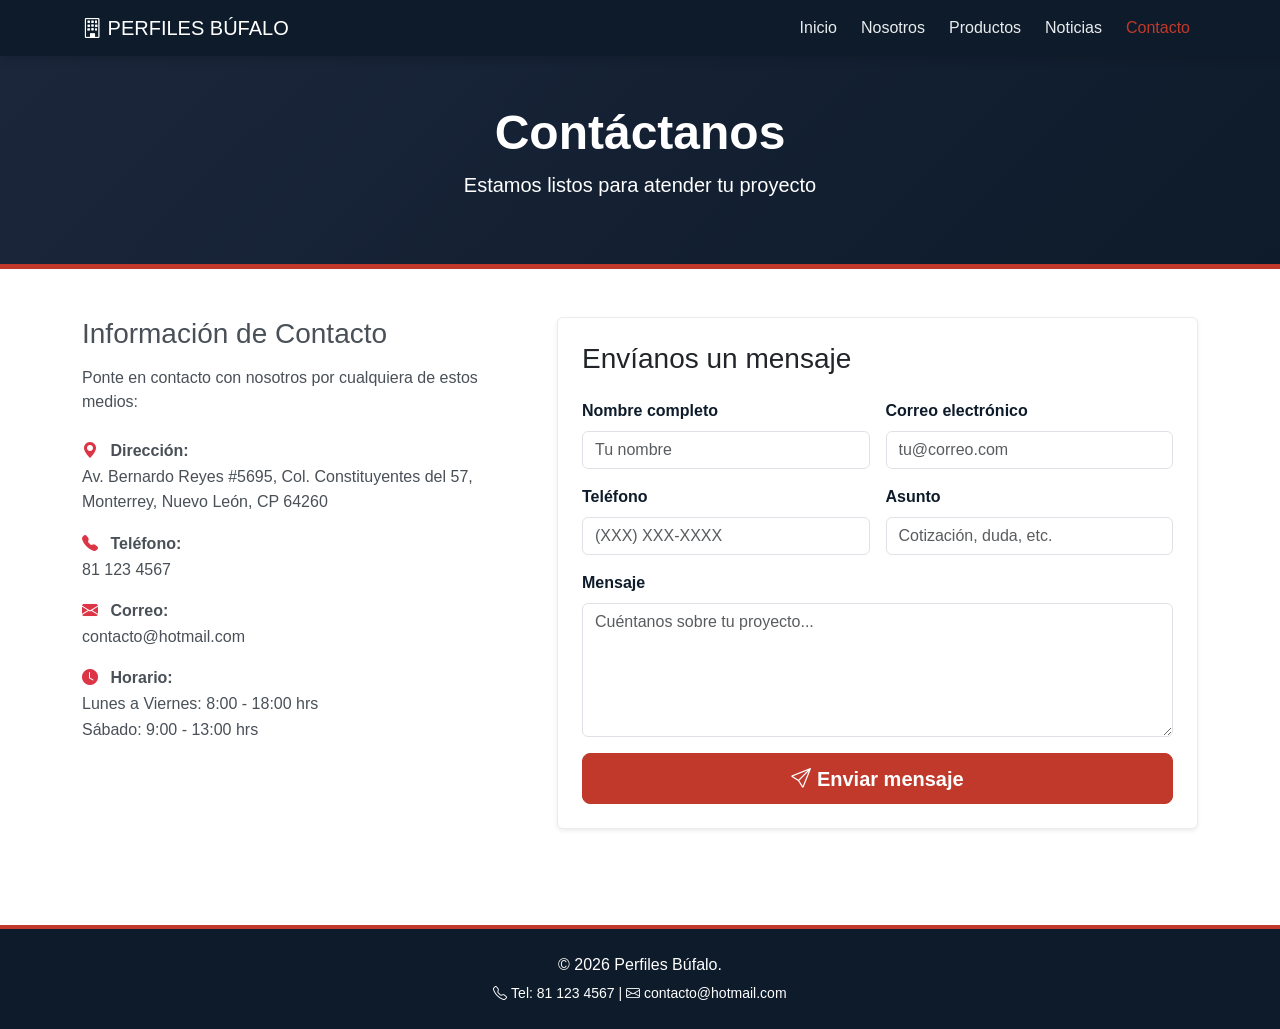
<file: contacto.html>
<!DOCTYPE html>
<html lang="es">
<head>
    <meta charset="UTF-8">
    <meta name="viewport" content="width=device-width, initial-scale=1.0">
    <title>Contacto | Perfiles Búfalo</title>
    <link href="https://cdn.jsdelivr.net/npm/bootstrap@5.3.3/dist/css/bootstrap.min.css" rel="stylesheet">
    <link rel="stylesheet" href="https://cdn.jsdelivr.net/npm/bootstrap-icons@1.11.3/font/bootstrap-icons.css">
    <link rel="stylesheet" href="estilos.css">
</head>
<body>
    <nav class="navbar navbar-expand-lg navbar-dark sticky-top">
        <div class="container">
            <a class="navbar-brand" href="index.html"><i class="bi bi-building"></i> PERFILES BÚFALO</a>
            <button class="navbar-toggler" type="button" data-bs-toggle="collapse" data-bs-target="#menuPrincipal">
                <span class="navbar-toggler-icon"></span>
            </button>
            <div class="collapse navbar-collapse" id="menuPrincipal">
                <ul class="navbar-nav ms-auto">
                    <li class="nav-item"><a class="nav-link" href="index.html">Inicio</a></li>
                    <li class="nav-item"><a class="nav-link" href="nosotros.html">Nosotros</a></li>
                    <li class="nav-item"><a class="nav-link" href="productos.html">Productos</a></li>
                    <li class="nav-item"><a class="nav-link" href="noticias.html">Noticias</a></li>
                    <li class="nav-item"><a class="nav-link active" href="contacto.html">Contacto</a></li>
                </ul>
            </div>
        </div>
    </nav>
    <header class="page-header text-white text-center py-5">
        <div class="container">
            <h1 class="display-5 fw-bold">Contáctanos</h1>
            <p class="lead">Estamos listos para atender tu proyecto</p>
        </div>
    </header>
    <section class="py-5">
        <div class="container">
            <div class="row g-4">
                <div class="col-lg-5">
                    <h3>Información de Contacto</h3>
                    <p class="mt-3">Ponte en contacto con nosotros por cualquiera de estos medios:</p>

                    <ul class="list-unstyled mt-4">
                        <li class="mb-3">
                            <i class="bi bi-geo-alt-fill text-danger me-2"></i>
                            <strong>Dirección:</strong><br>
                            Av. Bernardo Reyes #5695, Col. Constituyentes del 57,<br>Monterrey, Nuevo León, CP 64260
                        </li>
                        <li class="mb-3">
                            <i class="bi bi-telephone-fill text-danger me-2"></i>
                            <strong>Teléfono:</strong><br>
                            81 123 4567
                        </li>
                        <li class="mb-3">
                            <i class="bi bi-envelope-fill text-danger me-2"></i>
                            <strong>Correo:</strong><br>
                            contacto@hotmail.com
                        </li>
                        <li class="mb-3">
                            <i class="bi bi-clock-fill text-danger me-2"></i>
                            <strong>Horario:</strong><br>
                            Lunes a Viernes: 8:00 - 18:00 hrs<br>
                            Sábado: 9:00 - 13:00 hrs
                        </li>
                    </ul>
                </div>

                <div class="col-lg-7">
                    <div class="card shadow-sm p-4">
                        <h3 class="mb-4">Envíanos un mensaje</h3>
                        <form>
                            <div class="row g-3">
                                <div class="col-md-6">
                                    <label class="form-label">Nombre completo</label>
                                    <input type="text" class="form-control" placeholder="Tu nombre" required>
                                </div>
                                <div class="col-md-6">
                                    <label class="form-label">Correo electrónico</label>
                                    <input type="email" class="form-control" placeholder="tu@correo.com" required>
                                </div>
                                <div class="col-md-6">
                                    <label class="form-label">Teléfono</label>
                                    <input type="tel" class="form-control" placeholder="(XXX) XXX-XXXX">
                                </div>
                                <div class="col-md-6">
                                    <label class="form-label">Asunto</label>
                                    <input type="text" class="form-control" placeholder="Cotización, duda, etc.">
                                </div>
                                <div class="col-12">
                                    <label class="form-label">Mensaje</label>
                                    <textarea class="form-control" rows="5" placeholder="Cuéntanos sobre tu proyecto..." required></textarea>
                                </div>
                                <div class="col-12">
                                    <button type="submit" class="btn btn-danger btn-lg w-100">
                                        <i class="bi bi-send"></i> Enviar mensaje
                                    </button>
                                </div>
                            </div>
                        </form>
                    </div>
                </div>

            </div>
        </div>
    </section>

    <footer class="text-white text-center py-4 mt-5">
        <div class="container">
            <p class="mb-1">&copy; 2026 Perfiles Búfalo.</p>
            <small>
                <i class="bi bi-telephone"></i> Tel: 81 123 4567 |
                <i class="bi bi-envelope"></i> contacto@hotmail.com
            </small>
        </div>
    </footer>

    <script src="https://cdn.jsdelivr.net/npm/bootstrap@5.3.3/dist/js/bootstrap.bundle.min.js"></script>
</body>
</html>
</file>
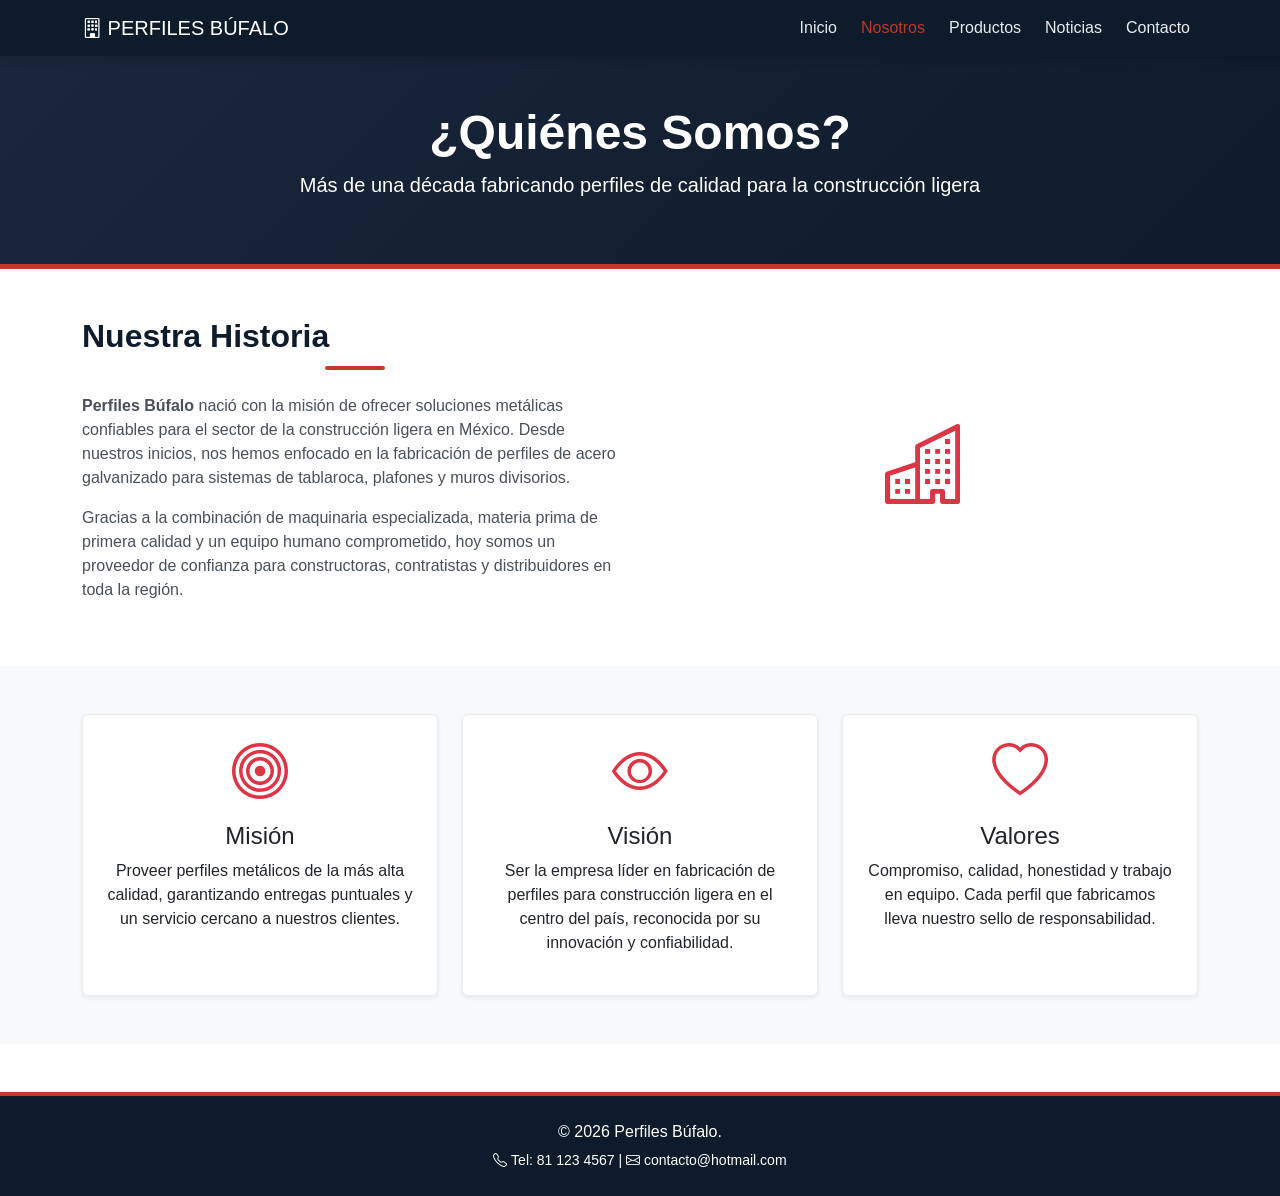
<file: nosotros.html>
<!DOCTYPE html>
<html lang="es">
<head>
    <meta charset="UTF-8">
    <meta name="viewport" content="width=device-width, initial-scale=1.0">
    <title>Nosotros | Perfiles Búfalo</title>
    <link href="https://cdn.jsdelivr.net/npm/bootstrap@5.3.3/dist/css/bootstrap.min.css" rel="stylesheet">
    <link rel="stylesheet" href="https://cdn.jsdelivr.net/npm/bootstrap-icons@1.11.3/font/bootstrap-icons.css">
    <link rel="stylesheet" href="estilos.css">
</head>
<body>

    <nav class="navbar navbar-expand-lg navbar-dark sticky-top">
        <div class="container">
            <a class="navbar-brand" href="index.html"><i class="bi bi-building"></i> PERFILES BÚFALO</a>
            <button class="navbar-toggler" type="button" data-bs-toggle="collapse" data-bs-target="#menuPrincipal">
                <span class="navbar-toggler-icon"></span>
            </button>
            <div class="collapse navbar-collapse" id="menuPrincipal">
                <ul class="navbar-nav ms-auto">
                    <li class="nav-item"><a class="nav-link" href="index.html">Inicio</a></li>
                    <li class="nav-item"><a class="nav-link active" href="nosotros.html">Nosotros</a></li>
                    <li class="nav-item"><a class="nav-link" href="productos.html">Productos</a></li>
                    <li class="nav-item"><a class="nav-link" href="noticias.html">Noticias</a></li>
                    <li class="nav-item"><a class="nav-link" href="contacto.html">Contacto</a></li>
                </ul>
            </div>
        </div>
    </nav>

    <header class="page-header text-white text-center py-5">
        <div class="container">
            <h1 class="display-5 fw-bold">¿Quiénes Somos?</h1>
            <p class="lead">Más de una década fabricando perfiles de calidad para la construcción ligera</p>
        </div>
    </header>

    <section class="py-5">
        <div class="container">
            <div class="row align-items-center">
                <div class="col-lg-6">
                    <h2 class="text-start">Nuestra Historia</h2>
                    <p class="mt-4">
                        <strong>Perfiles Búfalo</strong> nació con la misión de ofrecer soluciones metálicas
                        confiables para el sector de la construcción ligera en México. Desde nuestros inicios,
                        nos hemos enfocado en la fabricación de perfiles de acero galvanizado para sistemas
                        de tablaroca, plafones y muros divisorios.
                    </p>
                    <p>
                        Gracias a la combinación de maquinaria especializada, materia prima de primera calidad
                        y un equipo humano comprometido, hoy somos un proveedor de confianza para constructoras,
                        contratistas y distribuidores en toda la región.
                    </p>
                </div>
                <div class="col-lg-6 text-center">
                    <i class="bi bi-buildings display-1 text-danger"></i>
                </div>
            </div>
        </div>
    </section>
    <section class="py-5 bg-light">
        <div class="container">
            <div class="row g-4">
                <div class="col-md-4">
                    <div class="card h-100 shadow-sm text-center p-4">
                        <i class="bi bi-bullseye display-4 text-danger"></i>
                        <h4 class="mt-3">Misión</h4>
                        <p>Proveer perfiles metálicos de la más alta calidad, garantizando entregas puntuales y un servicio cercano a nuestros clientes.</p>
                    </div>
                </div>
                <div class="col-md-4">
                    <div class="card h-100 shadow-sm text-center p-4">
                        <i class="bi bi-eye display-4 text-danger"></i>
                        <h4 class="mt-3">Visión</h4>
                        <p>Ser la empresa líder en fabricación de perfiles para construcción ligera en el centro del país, reconocida por su innovación y confiabilidad.</p>
                    </div>
                </div>
                <div class="col-md-4">
                    <div class="card h-100 shadow-sm text-center p-4">
                        <i class="bi bi-heart display-4 text-danger"></i>
                        <h4 class="mt-3">Valores</h4>
                        <p>Compromiso, calidad, honestidad y trabajo en equipo. Cada perfil que fabricamos lleva nuestro sello de responsabilidad.</p>
                    </div>
                </div>
            </div>
        </div>
    </section>

    <footer class="text-white text-center py-4 mt-5">
        <div class="container">
            <p class="mb-1">&copy; 2026 Perfiles Búfalo.</p>
            <small>
                <i class="bi bi-telephone"></i> Tel: 81 123 4567 |
                <i class="bi bi-envelope"></i> contacto@hotmail.com
            </small>
        </div>
    </footer>

    <script src="https://cdn.jsdelivr.net/npm/bootstrap@5.3.3/dist/js/bootstrap.bundle.min.js"></script>
</body>
</html>
</file>
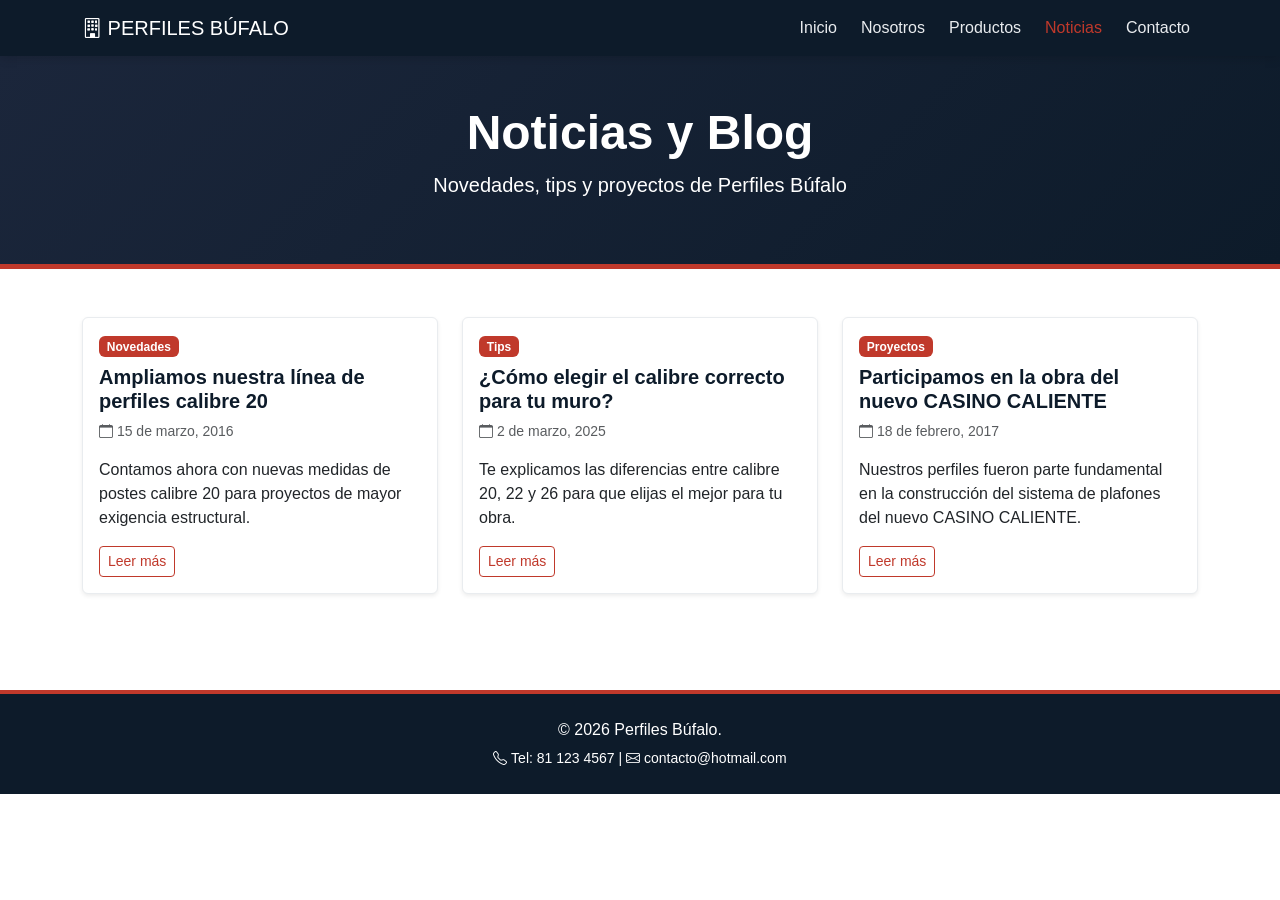
<file: noticias.html>
<!DOCTYPE html>
<html lang="es">
<head>
    <meta charset="UTF-8">
    <meta name="viewport" content="width=device-width, initial-scale=1.0">
    <title>Noticias | Perfiles Búfalo</title>
    <link href="https://cdn.jsdelivr.net/npm/bootstrap@5.3.3/dist/css/bootstrap.min.css" rel="stylesheet">
    <link rel="stylesheet" href="https://cdn.jsdelivr.net/npm/bootstrap-icons@1.11.3/font/bootstrap-icons.css">
    <link rel="stylesheet" href="estilos.css">
</head>
<body>


    <nav class="navbar navbar-expand-lg navbar-dark sticky-top">
        <div class="container">
            <a class="navbar-brand" href="index.html"><i class="bi bi-building"></i> PERFILES BÚFALO</a>
            <button class="navbar-toggler" type="button" data-bs-toggle="collapse" data-bs-target="#menuPrincipal">
                <span class="navbar-toggler-icon"></span>
            </button>
            <div class="collapse navbar-collapse" id="menuPrincipal">
                <ul class="navbar-nav ms-auto">
                    <li class="nav-item"><a class="nav-link" href="index.html">Inicio</a></li>
                    <li class="nav-item"><a class="nav-link" href="nosotros.html">Nosotros</a></li>
                    <li class="nav-item"><a class="nav-link" href="productos.html">Productos</a></li>
                    <li class="nav-item"><a class="nav-link active" href="noticias.html">Noticias</a></li>
                    <li class="nav-item"><a class="nav-link" href="contacto.html">Contacto</a></li>
                </ul>
            </div>
        </div>
    </nav>

    <header class="page-header text-white text-center py-5">
        <div class="container">
            <h1 class="display-5 fw-bold">Noticias y Blog</h1>
            <p class="lead">Novedades, tips y proyectos de Perfiles Búfalo</p>
        </div>
    </header>

    <section class="py-5">
        <div class="container">
            <div class="row g-4">

                <div class="col-md-4">
                    <div class="card h-100 shadow-sm">
                        <div class="card-body">
                            <span class="badge bg-danger mb-2">Novedades</span>
                            <h5 class="card-title">Ampliamos nuestra línea de perfiles calibre 20</h5>
                            <p class="text-muted small"><i class="bi bi-calendar"></i> 15 de marzo, 2016</p>
                            <p class="card-text">Contamos ahora con nuevas medidas de postes calibre 20 para proyectos de mayor exigencia estructural.</p>
                            <a href="#" class="btn btn-sm btn-outline-danger">Leer más</a>
                        </div>
                    </div>
                </div>

                <div class="col-md-4">
                    <div class="card h-100 shadow-sm">
                        <div class="card-body">
                            <span class="badge bg-danger mb-2">Tips</span>
                            <h5 class="card-title">¿Cómo elegir el calibre correcto para tu muro?</h5>
                            <p class="text-muted small"><i class="bi bi-calendar"></i> 2 de marzo, 2025</p>
                            <p class="card-text">Te explicamos las diferencias entre calibre 20, 22 y 26 para que elijas el mejor para tu obra.</p>
                            <a href="#" class="btn btn-sm btn-outline-danger">Leer más</a>
                        </div>
                    </div>
                </div>

                <div class="col-md-4">
                    <div class="card h-100 shadow-sm">
                        <div class="card-body">
                            <span class="badge bg-danger mb-2">Proyectos</span>
                            <h5 class="card-title">Participamos en la obra del nuevo CASINO CALIENTE</h5>
                            <p class="text-muted small"><i class="bi bi-calendar"></i> 18 de febrero, 2017</p>
                            <p class="card-text">Nuestros perfiles fueron parte fundamental en la construcción del sistema de plafones del nuevo CASINO CALIENTE.</p>
                            <a href="#" class="btn btn-sm btn-outline-danger">Leer más</a>
                        </div>
                    </div>
                </div>

            </div>
        </div>
    </section>

    <footer class="text-white text-center py-4 mt-5">
        <div class="container">
            <p class="mb-1">&copy; 2026 Perfiles Búfalo.</p>
            <small>
                <i class="bi bi-telephone"></i> Tel: 81 123 4567 |
                <i class="bi bi-envelope"></i> contacto@hotmail.com
            </small>
        </div>
    </footer>

    <script src="https://cdn.jsdelivr.net/npm/bootstrap@5.3.3/dist/js/bootstrap.bundle.min.js"></script>
</body>
</html>
</file>
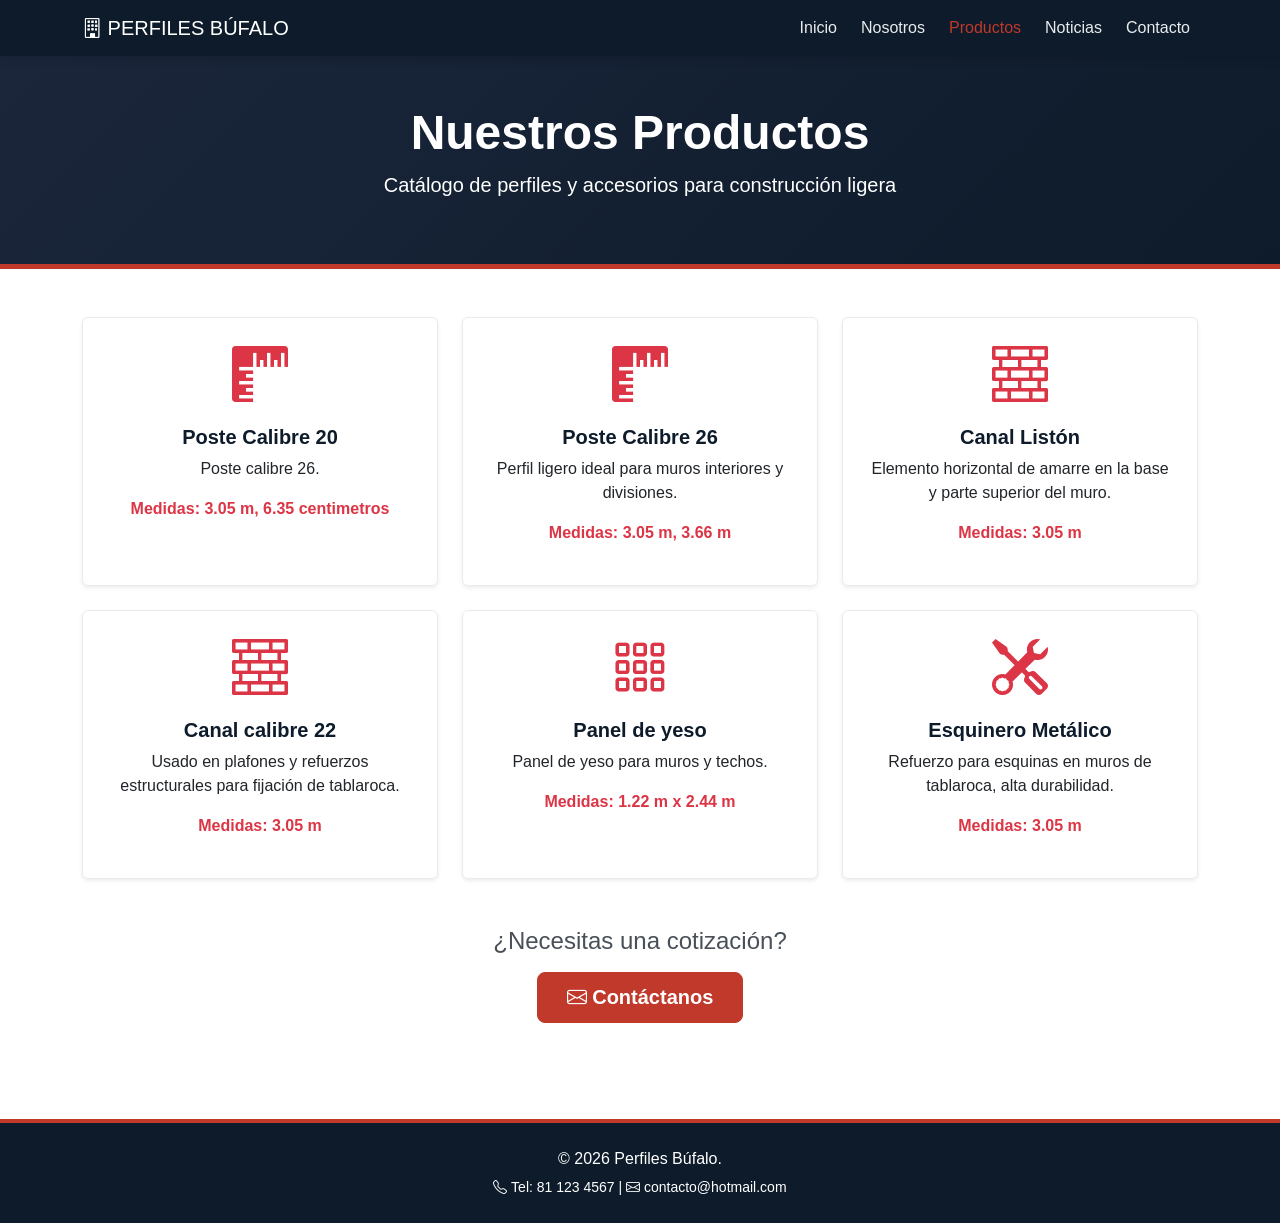
<file: productos.html>
<!DOCTYPE html>
<html lang="es">
<head>
    <meta charset="UTF-8">
    <meta name="viewport" content="width=device-width, initial-scale=1.0">
    <title>Productos | Perfiles Búfalo</title>
    <link href="https://cdn.jsdelivr.net/npm/bootstrap@5.3.3/dist/css/bootstrap.min.css" rel="stylesheet">
    <link rel="stylesheet" href="https://cdn.jsdelivr.net/npm/bootstrap-icons@1.11.3/font/bootstrap-icons.css">
    <link rel="stylesheet" href="estilos.css">
</head>
<body>

    <nav class="navbar navbar-expand-lg navbar-dark sticky-top">
        <div class="container">
            <a class="navbar-brand" href="index.html"><i class="bi bi-building"></i> PERFILES BÚFALO</a>
            <button class="navbar-toggler" type="button" data-bs-toggle="collapse" data-bs-target="#menuPrincipal">
                <span class="navbar-toggler-icon"></span>
            </button>
            <div class="collapse navbar-collapse" id="menuPrincipal">
                <ul class="navbar-nav ms-auto">
                    <li class="nav-item"><a class="nav-link" href="index.html">Inicio</a></li>
                    <li class="nav-item"><a class="nav-link" href="nosotros.html">Nosotros</a></li>
                    <li class="nav-item"><a class="nav-link active" href="productos.html">Productos</a></li>
                    <li class="nav-item"><a class="nav-link" href="noticias.html">Noticias</a></li>
                    <li class="nav-item"><a class="nav-link" href="contacto.html">Contacto</a></li>
                </ul>
            </div>
        </div>
    </nav>

    <header class="page-header text-white text-center py-5">
        <div class="container">
            <h1 class="display-5 fw-bold">Nuestros Productos</h1>
            <p class="lead">Catálogo de perfiles y accesorios para construcción ligera</p>
        </div>
    </header>

    <section class="py-5">
        <div class="container">
            <div class="row g-4">

                <div class="col-md-6 col-lg-4">
                    <div class="card h-100 shadow-sm">
                        <div class="card-body text-center p-4">
                            <i class="bi bi-rulers display-4 text-danger"></i>
                            <h5 class="card-title mt-3">Poste Calibre 20</h5>
                            <p class="card-text">Poste calibre 26.</p>
                            <p class="fw-bold text-danger">Medidas: 3.05 m, 6.35 centimetros</p>
                        </div>
                    </div>
                </div>

                <div class="col-md-6 col-lg-4">
                    <div class="card h-100 shadow-sm">
                        <div class="card-body text-center p-4">
                            <i class="bi bi-rulers display-4 text-danger"></i>
                            <h5 class="card-title mt-3">Poste Calibre 26</h5>
                            <p class="card-text">Perfil ligero ideal para muros interiores y divisiones.</p>
                            <p class="fw-bold text-danger">Medidas: 3.05 m, 3.66 m</p>
                        </div>
                    </div>
                </div>

                <div class="col-md-6 col-lg-4">
                    <div class="card h-100 shadow-sm">
                        <div class="card-body text-center p-4">
                            <i class="bi bi-bricks display-4 text-danger"></i>
                            <h5 class="card-title mt-3">Canal Listón</h5>
                            <p class="card-text">Elemento horizontal de amarre en la base y parte superior del muro.</p>
                            <p class="fw-bold text-danger">Medidas: 3.05 m</p>
                        </div>
                    </div>
                </div>

                <div class="col-md-6 col-lg-4">
                    <div class="card h-100 shadow-sm">
                        <div class="card-body text-center p-4">
                            <i class="bi bi-bricks display-4 text-danger"></i>
                            <h5 class="card-title mt-3">Canal calibre 22</h5>
                            <p class="card-text">Usado en plafones y refuerzos estructurales para fijación de tablaroca.</p>
                            <p class="fw-bold text-danger">Medidas: 3.05 m</p>
                        </div>
                    </div>
                </div>

                <div class="col-md-6 col-lg-4">
                    <div class="card h-100 shadow-sm">
                        <div class="card-body text-center p-4">
                            <i class="bi bi-grid-3x3-gap display-4 text-danger"></i>
                            <h5 class="card-title mt-3">Panel de yeso</h5>
                            <p class="card-text">Panel de yeso para muros y techos.</p>
                            <p class="fw-bold text-danger">Medidas: 1.22 m x 2.44 m</p>
                        </div>
                    </div>
                </div>

                <div class="col-md-6 col-lg-4">
                    <div class="card h-100 shadow-sm">
                        <div class="card-body text-center p-4">
                            <i class="bi bi-tools display-4 text-danger"></i>
                            <h5 class="card-title mt-3">Esquinero Metálico</h5>
                            <p class="card-text">Refuerzo para esquinas en muros de tablaroca, alta durabilidad.</p>
                            <p class="fw-bold text-danger">Medidas: 3.05 m</p>
                        </div>
                    </div>
                </div>

            </div>

            <div class="text-center mt-5">
                <h4>¿Necesitas una cotización?</h4>
                <a href="contacto.html" class="btn btn-danger btn-lg mt-2">
                    <i class="bi bi-envelope"></i> Contáctanos
                </a>
            </div>
        </div>
    </section>

    <footer class="text-white text-center py-4 mt-5">
        <div class="container">
            <p class="mb-1">&copy; 2026 Perfiles Búfalo.</p>
            <small>
                <i class="bi bi-telephone"></i> Tel: 81 123 4567 |
                <i class="bi bi-envelope"></i> contacto@hotmail.com
            </small>
        </div>
    </footer>

    <script src="https://cdn.jsdelivr.net/npm/bootstrap@5.3.3/dist/js/bootstrap.bundle.min.js"></script>
</body>
</html>
</file>
<file: estilos.css>
/* ===== Paleta de colores Perfiles Búfalo ===== */
:root {
    --bufalo-rojo: #c0392b;
    --bufalo-rojo-oscuro: #962d22;
    --bufalo-negro: #0d1b2a;
    --bufalo-azul-oscuro: #1b263b;
    --bufalo-blanco: #ffffff;
    --bufalo-gris-claro: #f8f9fa;
    --bufalo-gris-texto: #495057;
}

/* ===== Fondo general blanco ===== */
body {
    background-color: var(--bufalo-blanco);
    color: var(--bufalo-gris-texto);
    font-family: 'Segoe UI', Tahoma, sans-serif;
}

/* ===== Navbar oscuro ===== */
.navbar {
    background-color: var(--bufalo-negro) !important;
    box-shadow: 0 2px 10px rgba(0,0,0,0.15);
    padding-top: 0.5rem;
    padding-bottom: 0.5rem;
}

/* Logo en la navbar */
.logo-navbar {
    height: 42px;
    width: auto;
    object-fit: contain;
    background-color: #fff;
    border-radius: 4px;
    padding: 3px;
}

/* Texto "PERFILES BÚFALO" al lado del logo */
.navbar-brand span {
    font-size: 1.6rem;
    font-weight: 800;
    letter-spacing: 1.5px;
    color: var(--bufalo-rojo);
    line-height: 1;
}

.navbar-brand:hover span {
    color: var(--bufalo-rojo-oscuro);
}

/* Enlaces del menú */
.nav-link {
    font-weight: 500;
    color: #e9ecef !important;
    transition: color 0.3s ease;
    margin-left: 0.5rem;
}

.nav-link:hover,
.nav-link.active {
    color: var(--bufalo-rojo) !important;
}

/* ===== Hero / Bienvenida ===== */
.hero {
    background: linear-gradient(135deg, var(--bufalo-azul-oscuro) 0%, var(--bufalo-negro) 100%);
    color: var(--bufalo-blanco);
    min-height: 60vh;
    display: flex;
    align-items: center;
    border-bottom: 5px solid var(--bufalo-rojo);
}

.hero h1 {
    font-weight: 800;
    text-shadow: 2px 2px 6px rgba(0,0,0,0.4);
}

.hero .lead {
    color: #dee2e6;
}

/* ===== Encabezado de páginas interiores ===== */
.page-header {
    background: linear-gradient(135deg, var(--bufalo-azul-oscuro) 0%, var(--bufalo-negro) 100%);
    border-bottom: 5px solid var(--bufalo-rojo);
    padding: 3rem 0;
}

/* ===== Tarjetas de producto ===== */
.card {
    transition: transform 0.3s ease, box-shadow 0.3s ease;
    border: 1px solid #e9ecef;
    background-color: var(--bufalo-blanco);
    overflow: hidden;
}

.card:hover {
    transform: translateY(-8px);
    box-shadow: 0 10px 25px rgba(192, 57, 43, 0.15) !important;
    border-color: var(--bufalo-rojo);
}

.card-title {
    color: var(--bufalo-negro);
    font-weight: 700;
}

/* Imagen de producto dentro de la tarjeta */
.producto-img {
    width: 100%;
    height: 220px;
    object-fit: cover;
    transition: transform 0.4s ease;
    border-bottom: 3px solid transparent;
}

.card:hover .producto-img {
    transform: scale(1.05);
    border-bottom-color: var(--bufalo-rojo);
}

/* ===== Títulos de sección ===== */
h2 {
    color: var(--bufalo-negro);
    font-weight: 700;
    position: relative;
    padding-bottom: 15px;
}

h2::after {
    content: '';
    position: absolute;
    bottom: 0;
    left: 50%;
    transform: translateX(-50%);
    width: 60px;
    height: 4px;
    background-color: var(--bufalo-rojo);
    border-radius: 2px;
}

/* ===== Botones ===== */
.btn-danger {
    background-color: var(--bufalo-rojo);
    border-color: var(--bufalo-rojo);
    color: var(--bufalo-blanco);
    font-weight: 600;
    padding: 0.6rem 1.8rem;
    transition: all 0.3s ease;
}

.btn-danger:hover {
    background-color: var(--bufalo-rojo-oscuro);
    border-color: var(--bufalo-rojo-oscuro);
    color: var(--bufalo-blanco);
    transform: translateY(-2px);
}

.btn-outline-danger {
    color: var(--bufalo-rojo);
    border-color: var(--bufalo-rojo);
}

.btn-outline-danger:hover {
    background-color: var(--bufalo-rojo);
    border-color: var(--bufalo-rojo);
    color: white;
}

/* ===== Formularios ===== */
.form-control:focus {
    border-color: var(--bufalo-rojo);
    box-shadow: 0 0 0 0.25rem rgba(192, 57, 43, 0.25);
}

.form-label {
    font-weight: 600;
    color: var(--bufalo-negro);
}

/* ===== Badges rojos en noticias ===== */
.badge.bg-danger {
    background-color: var(--bufalo-rojo) !important;
}

/* ===== Lista de contacto ===== */
.list-unstyled li {
    line-height: 1.6;
}

/* ===== Footer ===== */
footer {
    background-color: var(--bufalo-negro) !important;
    border-top: 4px solid var(--bufalo-rojo);
    color: var(--bufalo-blanco);
}

/* ===== Ajustes responsivos ===== */
@media (max-width: 768px) {
    .logo-navbar {
        height: 35px;
    }
    .navbar-brand span {
        font-size: 1.1rem;
    }
    .hero h1 {
        font-size: 2rem;
    }
}
</file>
